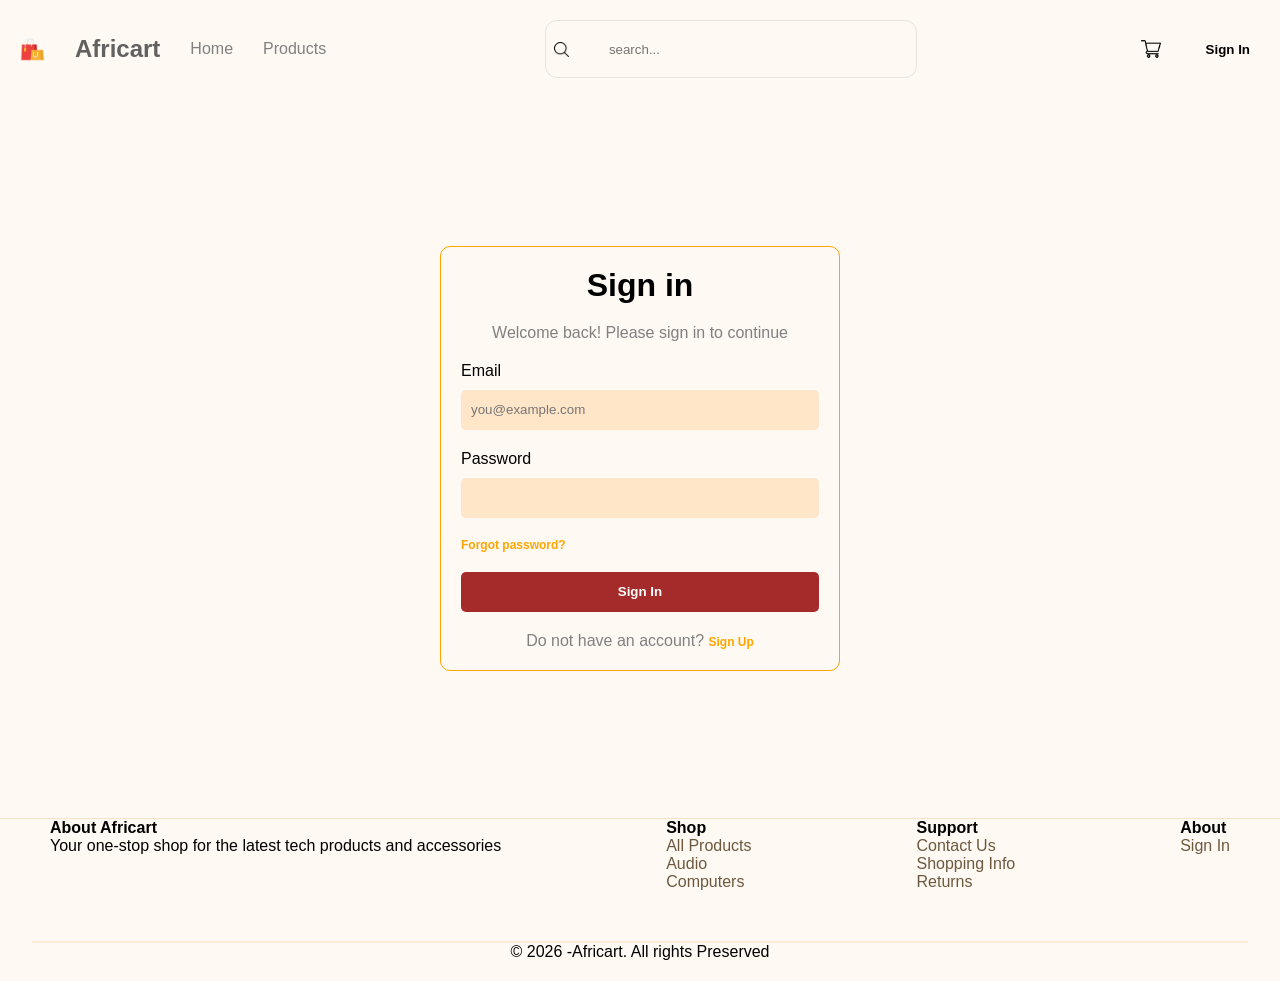
<file: auth.html>
<!DOCTYPE html>
<html lang="en">
<head>
    <meta charset="UTF-8">
    <meta name="viewport" content="width=device-width, initial-scale=1.0">
    <title>Sign Up</title>
    <link rel="stylesheet" href="styles.css">
    <link rel="stylesheet" href="auth.css">
</head>
<body>
    <header>
        <div>
            <img src="logo.png" alt="logo">
            <h2>Africart</h2>
            <a href="/">Home</a>
            <a href="products.html">Products</a>
        </div>

        <form>
            <input id="search-input" type="text" placeholder="search...">
            <img src="search.png" id="search-btn" alt="Search">
        </form>

        <div>
            <img id="cart-img" src="cart.png" alt="cart image">
            <button class="btn-min" id="signin-btn"><a style="color: black;" href="auth.html">Sign In</a></button>
        </div>
        
    </header>
    <main>

        <form id="signin-form">
            <h1>Sign in</h1>
            <p>Welcome back! Please sign in to continue</p>
            <div>
                <label for="email">Email</label>
                <input type="text" id="email-login" placeholder="you@example.com">
            </div>
            <div>
                <label for="">Password</label>
                <input type="password" name="password-login" id="password-login">
            </div>
            <a href="">Forgot password?</a>
            <input type="submit" value="Sign In" class="btn-auth">

            <p>Do not have an account? <a>Sign Up</a></p>
        </form>
        <form id="signup-form">
            <h1>Create Account</h1>
            <p>Get started with a new account</p>
            <div>
                <label for="name">Full name</label>
                <input type="text" id="name" >
            </div>
            <div>
                <label for="email">Email</label>
                <input type="email" id="email-login" placeholder="you@example.com">
            </div>
            <div>
                <label for="">Password</label>
                <input type="password" name="password-login" id="password-login">
            </div>
            <a href="">Forgot password?</a>
            <input type="submit" value="Sign Up" class="btn-auth">

            <p>Already have an account? <a>Sign in</a></p>
        </form>

    </main>
    <footer>
        <div id="">
            <h4>About Africart</h4>
            <p>Your one-stop shop for the latest tech products and accessories</p>

        </div>
        <div>
            <h4>Shop</h4>
            <a href="#products">All Products</a>
            <a href="#products/audio">Audio</a>
            <a href="#products/computers">Computers</a>
        </div>
        <div>
            <h4>Support</h4>
            <a href="#contact">Contact Us</a>
            <a href="#shopping">Shopping Info</a>
            <a href="#Returns">Returns</a>
        </div>
        <div>
            <h4>About</h4>
            <a href="auth.html">Sign In</a>
        </div>
        

    </footer>
    <div id="copyright">
            <hr>
            <p>&copy 2026 -Africart. All rights Preserved</p>
    </div>
    
</body>
</html>
</file>
<file: styles.css>
*, *::before, *::after {
    box-sizing: border-box;
}

body{

    font-family:'Segoe UI',Tahoma,Geneva,Verdana,sans-serif;
    margin:0;
    overflow-x: hidden; /* Fix overflow for the entire body */
    background-color: #FEF9F3;
}
/* Header section */

header{
    display:flex;
    height:auto;
    min-height:30px;
    align-items:center;
    gap:20px;
    margin-top:20px;
    margin-bottom:20px;
    justify-content:space-between;
    flex-wrap: wrap;
    padding: 0 20px;
    position: sticky;
    top: 0;
    z-index: 1000;
    background: #FEF9F3;
}
header div{
    display: flex;
    justify-content: center;

    align-items: center;
    gap: 30px;

}


header form{
    display:flex;
    flex-direction: row-reverse;
    border:1px solid rgb(235,225,225);
    padding:8px;
    border-radius:12px;
    width:30%;
    justify-content:space-between;
    align-items: center;
}

header a{
    text-decoration:none;
    color: gray;
}

header h2{
    color: rgb(97, 97, 97);
}

.btn-min{
    border-style:none;
    background-color:#FEF9F3;
    font-weight:bold;
    color:rgb(65,56,56);
    padding: 10px;
    border-radius: 5px;

}
.btn-min:hover,
#cart-img:hover{
    background-color: orange;
}
#cart-img{
    width: 30px;
    padding: 5px;
    object-fit: contain;
    border-radius: 5px;


}

#search-btn{
    width: 15px;
    height: 15px;
    margin-right: 10px;

}
#search-input{
    width: 100%;
    outline: none;
    background-color: #FEF9F3;

}
#search-input:active{
    border: none;
}
img{
    width:25px;
}



form input{
    border-style:none;
}



#hero-section{
    display:flex;
    flex-direction:column;
    justify-content:end;
    align-items:start;
    background:linear-gradient(to top,rgb(236,182,82),rgb(255,136,0));
    width:100%;
    color:white;
    min-height:43vh;
    padding: 40px 20px 80px 20px;
}

#cta-btn{
    border:none;
    padding:12px;

    width:180px;
    border-radius:5px;
}

#hero-section h1{
    font-size:60px;
    max-width:50%;
}

#hero-p{
    color:rgb(255,225,141);
}

#main-div{
    display:flex;
    justify-content:space-around;
    align-items: center;
    flex-wrap: wrap;
    gap: 20px;
}


.sub-div{
    display:flex;
    margin:10px;
    justify-content:center;
    align-items:center;
    gap:20px;
    padding: 12px;
    }

.sub-div div{
    display:flex;
    flex-direction:column;
}

.sub-div h6,
.sub-div p{
    margin:0;
}

.sub-div i{
    font-size:24px;
    border:1px solid rgb(229,207,207);
    padding:12px;
    border-radius:10px;
    color:orange;
}
#featured{
    margin-left: 10px;
    
    
}
#featured h2{
    font-family: 'Segoe UI', Tahoma, Geneva, Verdana, sans-serif;
    margin-bottom: 0;
}
#featured p{
   margin-top: 0px; 
}

#products{
    display: flex;
}

#products-div{
    margin-top: 25px;
    width: 200px;
    border: 1px solid orange;
    padding-bottom: 10px;
    margin-left: 10px;
    border-radius: 10px;
    box-shadow: 2px 2px 10px rgba(255, 165, 0.3);
    

}

#products-div img{
    width: 100%;
    margin-bottom: 20px;
    border-radius: 10px;
    

    
    
}
#products-div h6{
    font-size: 12px;
    margin-top: 0px;
    margin-bottom: 0px;
    margin-left: 5px;
    font-family: 'Segoe UI', Tahoma, Geneva, Verdana, sans-serif;
}
#products-div p{
    font-size: 7px;
    margin-top: 0px;
    margin-bottom: 5px;
    margin-left: 5px;
    font-family: Segoe UI;

}
#star{
    display: flex;
    justify-content: space-between;
    align-items: center;
    padding-left: 10px;
    padding-right: 5px;
}

#cart-btn{
    background-color: orange;
    border: none;
    height: 30px;
    display: flex;
    justify-content: center;
    align-items: center;
    padding-left: 50px;
    padding-right: 30px;
    gap: 20px;
    margin-left:7px;
    margin-right: 0px;
    color: white;
    cursor: pointer;
    margin-top: 40px;
    margin-bottom: 0px;
}
#star span{
    color: black;
    font-family: 'Segoe UI', Tahoma, Geneva, Verdana, sans-serif;
    font-weight: 100;
}
#star p{
    font-family: 'Segoe UI', Tahoma, Geneva, Verdana, sans-serif;
    font-size: 100;
    font-size: 12px;
    margin-right: 10px;
}

#cart-btn i,
#star i{
    color: orange;
}
#star p{
    font-family: 'Segoe UI', Tahoma, Geneva, Verdana, sans-serif;
    color: rgb(136, 104, 104);
}


footer{
    display: flex;
    justify-content: space-between;
    width: 100%;
    margin-top: auto;
    background-color:#fef9f3;
    border-top: 1px solid rgb(245, 229, 200);
    
    padding-bottom: 50px;
    padding-left: 50px;
    padding-right: 50px;

    

}
footer div{
    display: flex;
    flex-direction: column;
    
    align-items: start;
    
    
}
footer a{
    color: #6d583e;
    text-decoration: none;
}
#copyright{
    display: flex;
    flex-direction: column;
    justify-content: center;
    align-items: center;
    padding-bottom: 20px;
}
#copyright hr{
    width: 95%;
    border-color: rgb(245, 210, 146,0.3);
    border-style: solid;
    height: 1px;

    
}



@media(max-width:630px){
    #search-input{
        display:none;
    }

    form{
        width:fit-content;
        border:none;
        margin-left:auto;
    }

    header{
        margin-left:20px;
        margin-right:20px;
    }
    #main-div{
        flex-direction: column;
        justify-content: center;
        align-items: flex-start;
    }
}

@media(max-width:500px){
    header h2{
        font-size:20px;
    }

    header a{
        font-size:15px;
    }

    header img{
        width:20px;
    }

    header button{
        font-size:10px;
    }
}

#featured{
    padding: 40px;
    display: flex;
    flex-direction: column;
    align-items: flex-start; /* Aligns contents to the left */
    background: white;
}
#featured h2, 
#featured p{
    margin: 0;
}
#featured-main{
    display: flex;
    justify-content: space-between;
    width: 100%;

}
.btn-accent{
    border: 1px solid #ece8e8;
    width: 100px;
    background: white;
    border-radius: 10px;
}
.product-card{
    display: flex;
    flex-direction: column;
    border:1px solid rgb(252,242,186,0.5);
    width:300px;
    margin: 30px auto; /* Centered card */
    padding-bottom:20px;
    gap:20px;
    border-radius: 10px;
}
.product-card:hover{
    border:1px solid rgb(252,242,186,1);
    box-shadow:2px 2px 5px rgb(255,244,221);
}
.product-card img{
    width:100%;
    height: 250px;
    object-fit: cover;

}
.parent-container{
    display: flex;
    justify-content: center;
    align-items: center;
}
.container{
    display: grid;
    grid-template-columns: 1fr 1fr  1fr 1fr;
    gap:20px;
    justify-content: center;
}
@media (max-width:700px){
    .container{
        grid-template-columns: 1fr;
        
    }
    footer{
        flex-direction: column;
    }
}

#ratings-div,
#title-div{
    display:flex;
    justify-content:space-between;
    padding-left:20px;
    padding-right:20px;
}

#ratings-div i{
    color:rgb(255,145,0);
}

#title-div{
    flex-direction:column;
}

#title-div button{
    display:flex;
    height:40px;
    justify-content:center;
    align-items:center;
    border:none;
    background:orange;
    color:white;
}

#title-div i{
    margin-left:20px;
}

#title-div h6,
#title-div p{
    margin:0;
}

#category{
    margin-left: 20px;
    display: flex;
    flex-direction: column;
    justify-content: center;
}
#category h1{
    width: 100%;
    text-align: center;
    font-weight: 500;
}
#category-div{
    display: grid;
    grid-template-columns: 1fr 1fr 1fr 1fr;
    margin-left:20px;
    margin-right: 20px;
    gap: 20px;
}

#category-div button{
    height: 70px;
    border: 1px solid rgba(241, 165, 22, 0.3);
    background: white;
    border-radius: 10px;
    font-size: 18px;
    margin-bottom: 40px;
    
}

#category-div button:hover{
    border: 1px solid rgb(241, 165, 22, 1);
}
#newslater{
    width: 100%;
    display: flex;
    flex-direction: column;
    justify-content: center;
    align-items: center;
    background:white;
    padding-top:40px;
    padding-bottom: 40px;
}
#newslater i{
    font-size: 50px;
    color: orange;
    margin-bottom: 50px;
}
#newslater h1,
#newslater p{
    margin: 0;
}

#newslater-form{
    margin-top: 50px;
}
#newslater-email{
    border: 1px solid orange;
    height: 40px;
    padding: 10px;
    border-radius: 10px;
    width: 15rem;
    outline: none;
}
#newslater-btn{
    padding: 10px;
    height: 40px;
    background: orange;
    color: white;
    padding-left: 20px;
    padding-right: 20px;
    border-radius: 10px;
}
@media (max-width: 800px) {
    #category-div{
        grid-template-columns: 1fr 1fr;
    }
}
@media (max-width: 550px) {
    #category-div{
        grid-template-columns: 1fr;
    }
}

@media(max-width:536px){
    #hero-section h1{
        font-size:30px;
        max-width:100%;
    }
}

/* Header Refinement */
.header-left, .header-right {
    display: flex;
    align-items: center;
    gap: 15px;
}

#navbar {
    display: flex;
    gap: 20px;
}

/* Cart Counter */
#cart-counter {
    position: absolute;
    top: -5px;
    right: -5px;
    background-color: #ff4d4d;
    color: white;
    font-size: 10px;
    padding: 2px 6px;
    border-radius: 50%;
    font-weight: bold;
    display: none; /* Hidden by default, show when > 0 */
}

/* Cart Drawer */
.cart-drawer {
    position: fixed;
    top: 0;
    right: -400px; /* Hidden by default */
    width: 350px;
    height: 100%;
    background-color: white;
    box-shadow: -5px 0 15px rgba(0, 0, 0, 0.1);
    z-index: 2000;
    transition: right 0.3s ease-in-out;
    padding: 20px;
    display: flex;
    flex-direction: column;
}

.cart-drawer.active {
    right: 0;
}

.cart-header {
    display: flex;
    justify-content: space-between;
    align-items: center;
    border-bottom: 1px solid #eee;
    padding-bottom: 10px;
    margin-bottom: 20px;
}

.close-btn {
    font-size: 24px;
    cursor: pointer;
}

.cart-items {
    flex-grow: 1;
    overflow-y: auto;
}

.cart-footer {
    border-top: 1px solid #eee;
    padding-top: 20px;
    margin-top: 20px;
}

.cart-item {
    display: flex;
    gap: 10px;
    margin-bottom: 15px;
    align-items: center;
}

.cart-item img {
    width: 50px;
    height: 50px;
    object-fit: cover;
    border-radius: 5px;
}

.cart-item-info {
    flex-grow: 1;
}

.cart-item-info h6 {
    margin: 0;
    font-size: 14px;
}

.cart-item-info p {
    margin: 0;
    font-size: 12px;
    color: gray;
}

.remove-btn {
    cursor: pointer;
    color: #ff4d4d;
    font-size: 12px;
}

/* Cart Overlay */
.cart-overlay {
    position: fixed;
    top: 0;
    left: 0;
    width: 100%;
    height: 100%;
    background: rgba(0, 0, 0, 0.5);
    z-index: 1500;
    display: none;
}

.cart-overlay.active {
    display: block;
}

/* Mobile Menu Styles */
@media (max-width: 768px) {
    .mobile-menu-icon {
        display: block !important;
        font-size: 20px;
        cursor: pointer;
    }

    #navbar {
        position: fixed;
        top: 70px;
        left: -100%;
        width: 100%;
        height: calc(100vh - 70px);
        background-color: #FEF9F3;
        flex-direction: column;
        align-items: center;
        padding-top: 50px;
        transition: left 0.3s ease-in-out;
        z-index: 1000;
    }

    #navbar.active {
        left: 0;
    }

    .search-form {
        display: none !important; /* Hide search on mobile header */
    }

    header {
        padding: 0 10px;
    }

    header h2 {
        font-size: 18px;
    }
}

/* Product Card Improvements */
#products-container {
    padding: 20px 0;
}

.product-card button {
    cursor: pointer;
    transition: background 0.3s;
}

.product-card button:hover {
    background: #e67a00 !important;
}

.btn-primary {
    background-color: orange;
    color: white;
    border: none;
    padding: 10px 20px;
    border-radius: 5px;
    cursor: pointer;
    width: 100%;
}
</file>
<file: auth.css>
main{
    display: flex;
    flex-direction: column;
    justify-content: center;
    width: 100%;
    align-items: center;
    height: 80vh;
}
*{
    margin: 0;
}
input{
    height: 40px;
    background-color: #ffe6c8;
    border-radius: 5px;
    padding: 10px;
}
input:focus{
    outline: 1px solid orange;
}

form{
    display: flex;
    width: 400px;
    flex-direction: column;
    justify-content: center;
    gap: 20px;
    border: 1px solid orange;
    padding: 20px;
    border-radius: 10px;
    
    

}
form h1, form p{
    width: 100%;
    text-align: center;
}
form p{
    color: gray;
}
form div{
    display: flex;
    flex-direction: column;
}
form a{
    text-decoration: none;
    color: orange;
    font-weight: bold;
    font-size: 12px;
}

label{
    font-weight: 500;
    padding-bottom: 10px;
}
#signup-form{
    display:none;
}
#signup-form.active{
    display: flex;
}
#signin-form{
    display: flex;
}
#signin-form.active{
    display: flex;
}
.btn-auth{
    color: white;
    font-weight: bold;
    background-color: brown;
}
</file>
